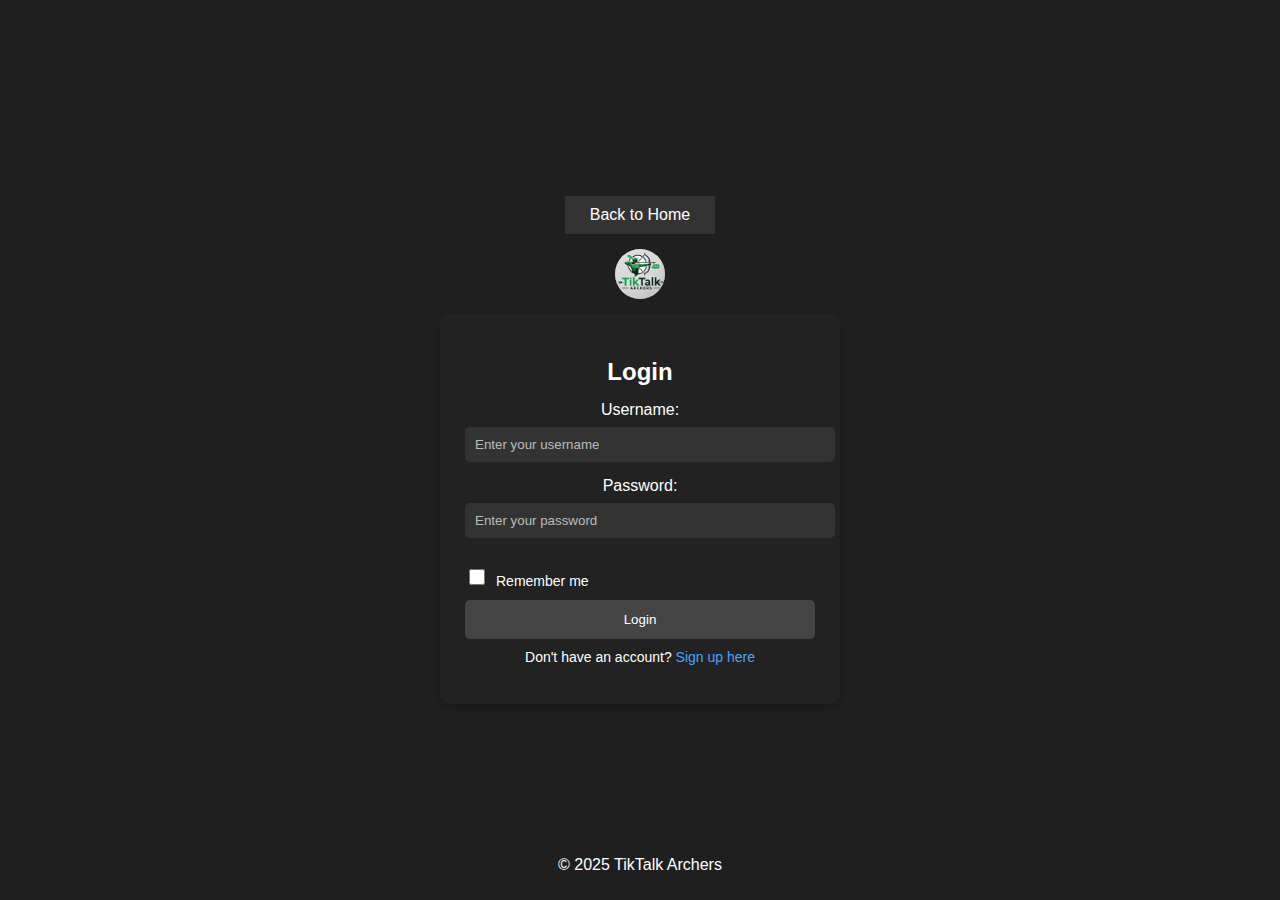
<file: Login.html>
<!DOCTYPE html>
<html lang="en">
<head>
    <meta charset="UTF-8">
    <meta name="viewport" content="width=device-width, initial-scale=1.0">
    <title>Login</title>
    <link rel="stylesheet" href="styles/PageTemplate.css">
    <style>
        body {
            display: flex;
            flex-direction: column;
            align-items: center;
            justify-content: center;
            height: 100vh;
            background: #1f1f1f;
            color: white;
        }

        .login-container {
            background: #222;
            padding: 25px;
            border-radius: 10px;
            box-shadow: 0 4px 10px rgba(0, 0, 0, 0.2);
            width: 350px;
            text-align: center;
        }

        .login-container h2 {
            margin-bottom: 15px;
        }

        .login-container input {
            width: 100%;
            padding: 10px;
            margin-top: 8px;
            margin-bottom: 15px;
            border-radius: 5px;
            border: none;
            background: #333;
            color: white;
        }

        .login-container input::placeholder {
            color: #bbb;
        }

        .remember-me {
            display: flex;
            align-items: center;
            gap: 8px; 
            font-size: 14px;
            justify-content: flex-start;
            margin-top: 8px;
            color: white;
        }

        .remember-me input {
            width: 16px;
            height: 16px;
            accent-color: #4aa3ff; 
            cursor: pointer;
        }

        .login-container button {
            width: 100%;
            padding: 12px;
            background: #444;
            color: white;
            border: none;
            border-radius: 5px;
            cursor: pointer;
            transition: 0.3s;
        }

        .login-container button:hover {
            background: #666;
        }

        .login-container p {
            margin-top: 10px;
            font-size: 14px;
        }

        .login-container a {
            color: #4aa3ff;
            text-decoration: none;
        }

        .login-container a:hover {
            text-decoration: underline;
        }
    </style>
</head>
<body>
    <nav>
        <a href="index.html">Back to Home</a>
    </nav>

    <header>
        <div class="logo">
            <img src="logo.jpg" alt="Logo">
        </div>
    </header>

    <main>
        <section class="login-container">
            <h2>Login</h2>
            <form id="login-form">
                <label for="username">Username:</label>
                <input type="text" id="username" name="username" required placeholder="Enter your username">

                <label for="password">Password:</label>
                <input type="password" id="password" name="password" required placeholder="Enter your password">

                <div class="remember-me">
                    <input type="checkbox" id="remember" name="remember">
                    <label for="remember">Remember me</label>
                </div>

                <button type="submit">Login</button>
                <p>Don't have an account? <a href="Register.html">Sign up here</a></p>
            </form>
        </section>
    </main>

    <footer>
        <p>&copy; 2025 TikTalk Archers</p>
    </footer>
</body>
</html>
</file>
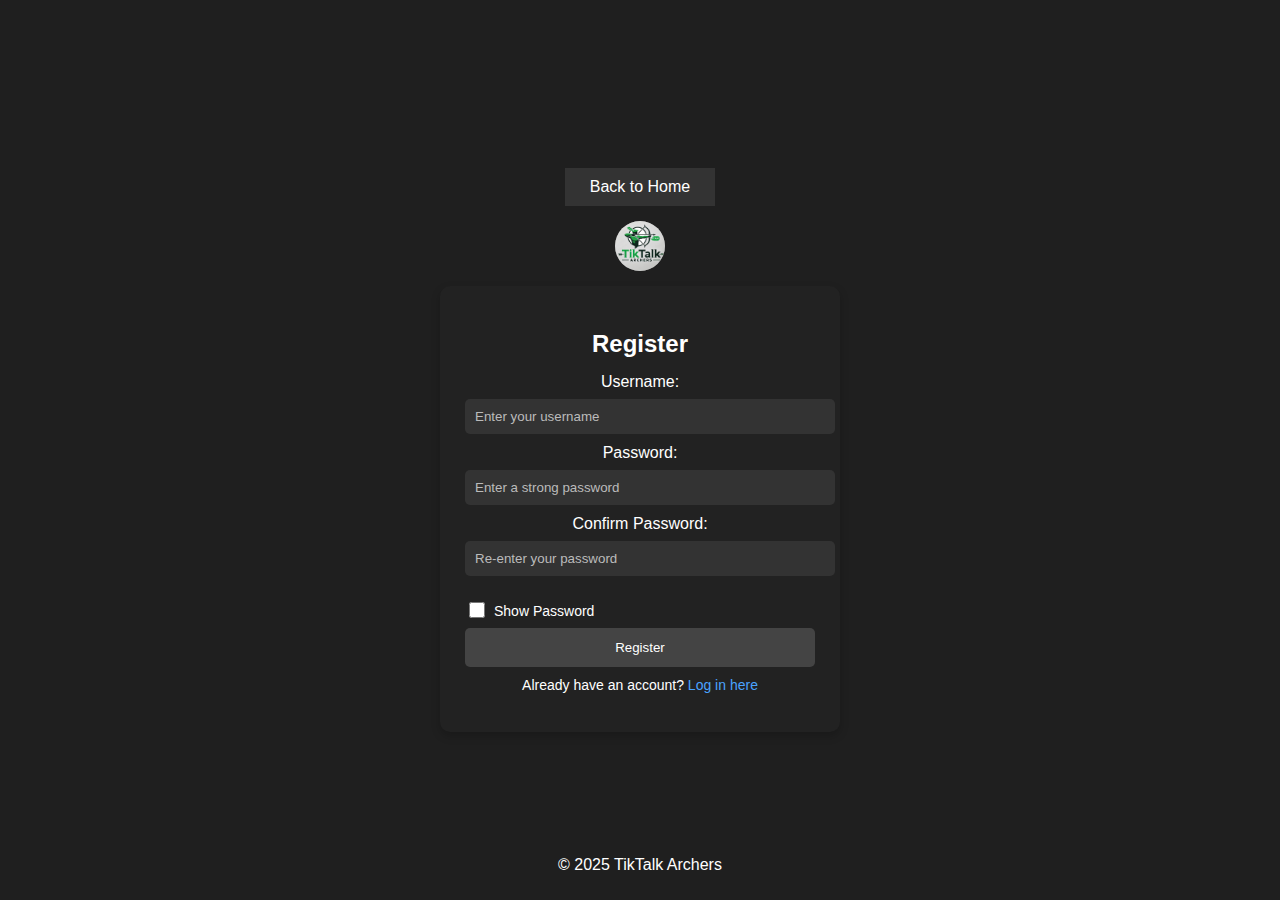
<file: Register.html>
<!DOCTYPE html>
<html lang="en">
<head>
    <meta charset="UTF-8">
    <meta name="viewport" content="width=device-width, initial-scale=1.0">
    <title>Register</title>
    <link rel="stylesheet" href="styles/PageTemplate.css">
    <style>
        body {
            display: flex;
            flex-direction: column;
            align-items: center;
            justify-content: center;
            height: 100vh;
            background: #1f1f1f;
            color: white;
        }

        .register-container {
            background: #222;
            padding: 25px;
            border-radius: 10px;
            box-shadow: 0 4px 10px rgba(0, 0, 0, 0.2);
            width: 350px;
            text-align: center;
        }

        .register-container h2 {
            margin-bottom: 15px;
        }

        .register-container input {
            width: 100%;
            padding: 10px;
            margin-top: 8px;
            margin-bottom: 10px;
            border-radius: 5px;
            border: none;
            background: #333;
            color: white;
        }

        .register-container input::placeholder {
            color: #bbb;
        }

        .show-password {
            display: flex;
            align-items: center;
            gap: 6px; 
            font-size: 14px;
            justify-content: flex-start;
            margin-top: 8px;
            color: white;
        }

        .show-password input {
            width: 16px;
            height: 16px;
            accent-color: #4aa3ff;
            cursor: pointer;
        }

        .password-warning {
            color: #ff4747;
            font-size: 14px;
            display: none;
            margin-bottom: 10px;
        }

        .register-container button {
            width: 100%;
            padding: 12px;
            background: #444;
            color: white;
            border: none;
            border-radius: 5px;
            cursor: pointer;
            transition: 0.3s;
        }

        .register-container button:hover {
            background: #666;
        }

        .register-container p {
            margin-top: 10px;
            font-size: 14px;
        }

        .register-container a {
            color: #4aa3ff;
            text-decoration: none;
        }

        .register-container a:hover {
            text-decoration: underline;
        }
    </style>
</head>
<body>
    <nav>
        <a href="index.html">Back to Home</a>
    </nav>
    
    <header>
        <div class="logo">
            <img src="logo.jpg" alt="Logo">
        </div>
    </header>

    <main>
        <section class="register-container">
            <h2>Register</h2>
            <form id="register-form">
                <label for="username">Username:</label>
                <input type="text" id="username" name="username" required placeholder="Enter your username">

                <label for="password">Password:</label>
                <input type="password" id="password" name="password" required placeholder="Enter a strong password">

                <label for="confirm-password">Confirm Password:</label>
                <input type="password" id="confirm-password" name="confirm-password" required placeholder="Re-enter your password">
                
                <p class="password-warning" id="password-warning">⚠ Passwords do not match</p>

                <div class="show-password">
                    <input type="checkbox" id="show-password">
                    <label for="show-password">Show Password</label>
                </div>

                <button type="submit" disabled id="register-btn">Register</button>
                <p>Already have an account? <a href="Login.html">Log in here</a></p>
            </form>
        </section>
    </main>

    <footer>
        <p>&copy; 2025 TikTalk Archers</p>
    </footer>

    <script>
        document.getElementById('show-password').addEventListener('change', function () {
            let passwordField = document.getElementById('password');
            let confirmPasswordField = document.getElementById('confirm-password');
            let type = this.checked ? 'text' : 'password';
            passwordField.type = type;
            confirmPasswordField.type = type;
        });

        document.getElementById('register-form').addEventListener('input', function () {
            let password = document.getElementById('password').value;
            let confirmPassword = document.getElementById('confirm-password').value;
            let warning = document.getElementById('password-warning');
            let registerBtn = document.getElementById('register-btn');

            if (password.length > 0 && confirmPassword.length > 0) {
                if (password !== confirmPassword) {
                    warning.style.display = 'block';
                    registerBtn.disabled = true;
                } else {
                    warning.style.display = 'none';
                    registerBtn.disabled = false;
                }
            } else {
                warning.style.display = 'none';
                registerBtn.disabled = true;
            }
        });
    </script>
</body>
</html>
</file>
<file: styles/PageTemplate.css>
body {
    font-family: Arial, sans-serif;
    margin: 0;
    padding: 0;
    text-align: center;
    background-color: #121212;
    color: white;
}
header {
    background-color: #1f1f1f;
    color: white;
    padding: 15px;
    display: flex;
    align-items: center;
    justify-content: space-between;
}
.logo {
    width: 50px;
    height: 50px;
    background: gray;
    display: flex;
    align-items: center;
    justify-content: center;
    font-size: 20px;
    font-weight: bold;
    border-radius: 50%;
}
.logo img {
    width: 100%;
    height: 100%;
    border-radius: 50%;
    object-fit: cover; 
}
.search-bar {
    display: flex;
    align-items: center;
}
.search-bar input {
    padding: 5px;
    font-size: 16px;
    border: none;
    border-radius: 4px;
}
.search-bar button {
    padding: 5px 10px;
    font-size: 16px;
    border: none;
    background: #555;
    color: white;
    border-radius: 4px;
    margin-left: 5px;
    cursor: pointer;
}
.icons {
    display: flex;
    gap: 15px;
}
.icon {
    width: 50px;
    height: 50px;
    border-radius: 50%;
}
nav {
    background: #333;
    padding: 10px;
}
nav a {
    color: white;
    text-decoration: none;
    margin: 0 15px;
}
.container {
    padding: 20px;
}
footer {
    background-color: #1f1f1f;
    color: white;
    padding: 10px;
    position: fixed;
    bottom: 0;
    width: 100%;
}

/* Style the dropdown menu */
.menu-dropdown {
    display: none;
    position: absolute;
    right: 10px;
    top: 60px;
    background: #222;
    border-radius: 8px;
    box-shadow: 0px 4px 8px rgba(0, 0, 0, 0.2);
    width: 180px;
    z-index: 1000;
}

.menu-dropdown ul {
    list-style: none;
    margin: 0;
    padding: 0;
}

.menu-dropdown ul li {
    padding: 12px;
    text-align: left;
    border-bottom: 1px solid #333;
}

.menu-dropdown ul li a {
    text-decoration: none;
    color: white;
    display: block;
    font-size: 16px;
}

.menu-dropdown ul li:hover {
    background: #007BFF;
}
</file>
